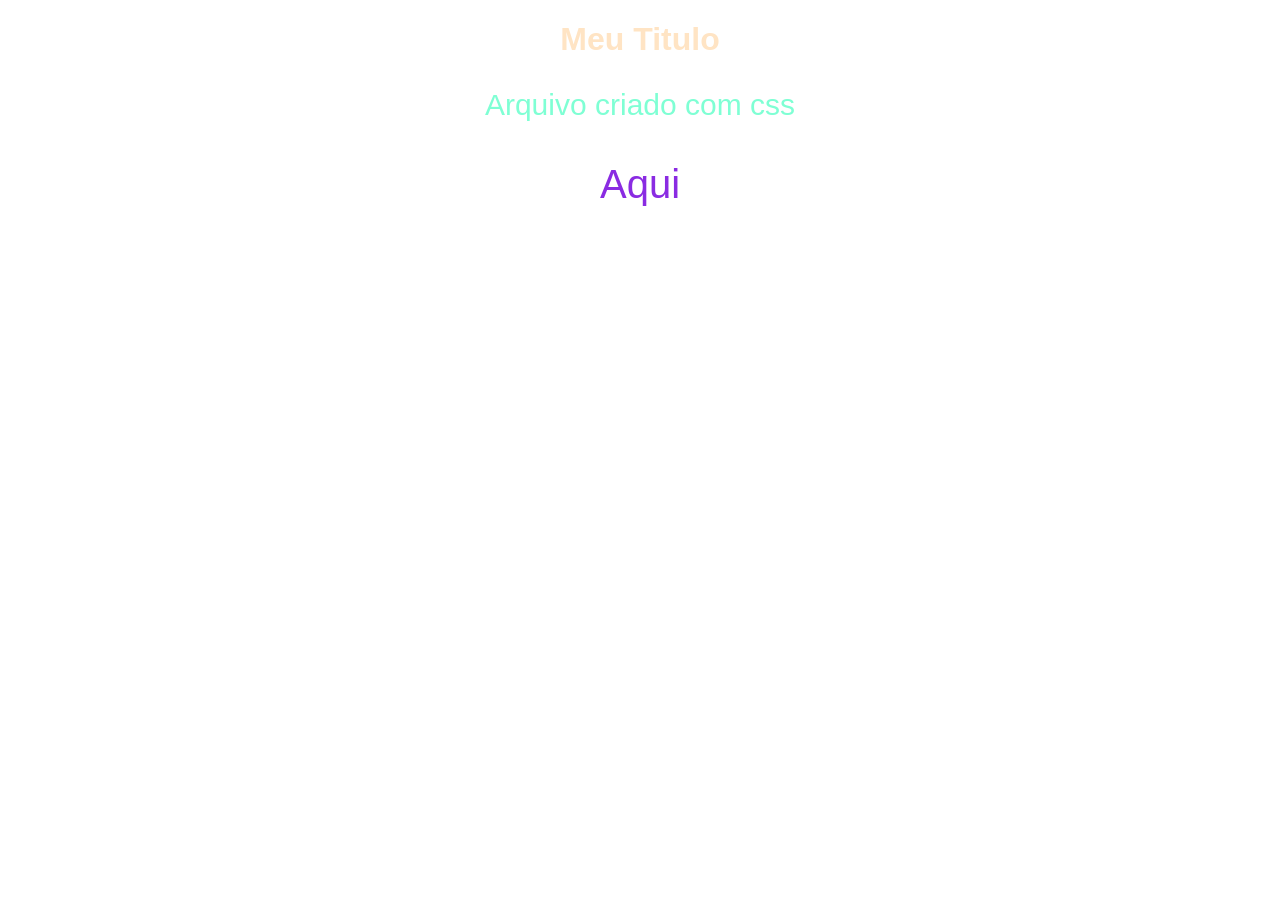
<file: index.html>
<!DOCTYPE html>
<html lang="pt-br">
<head>
    <meta charset="UTF-8">
    <meta name="viewport" content="width=device-width, initial-scale=1.0">
    <title>Introdução ao CSS</title>
    <link rel="stylesheet" href="estilo.css">
</head>
<body>
    <h1 class="titulo">Meu Titulo</h1>
    <p> Arquivo criado com css</p>
    <p id="senac">Aqui</p>
</body>
</html>
</file>
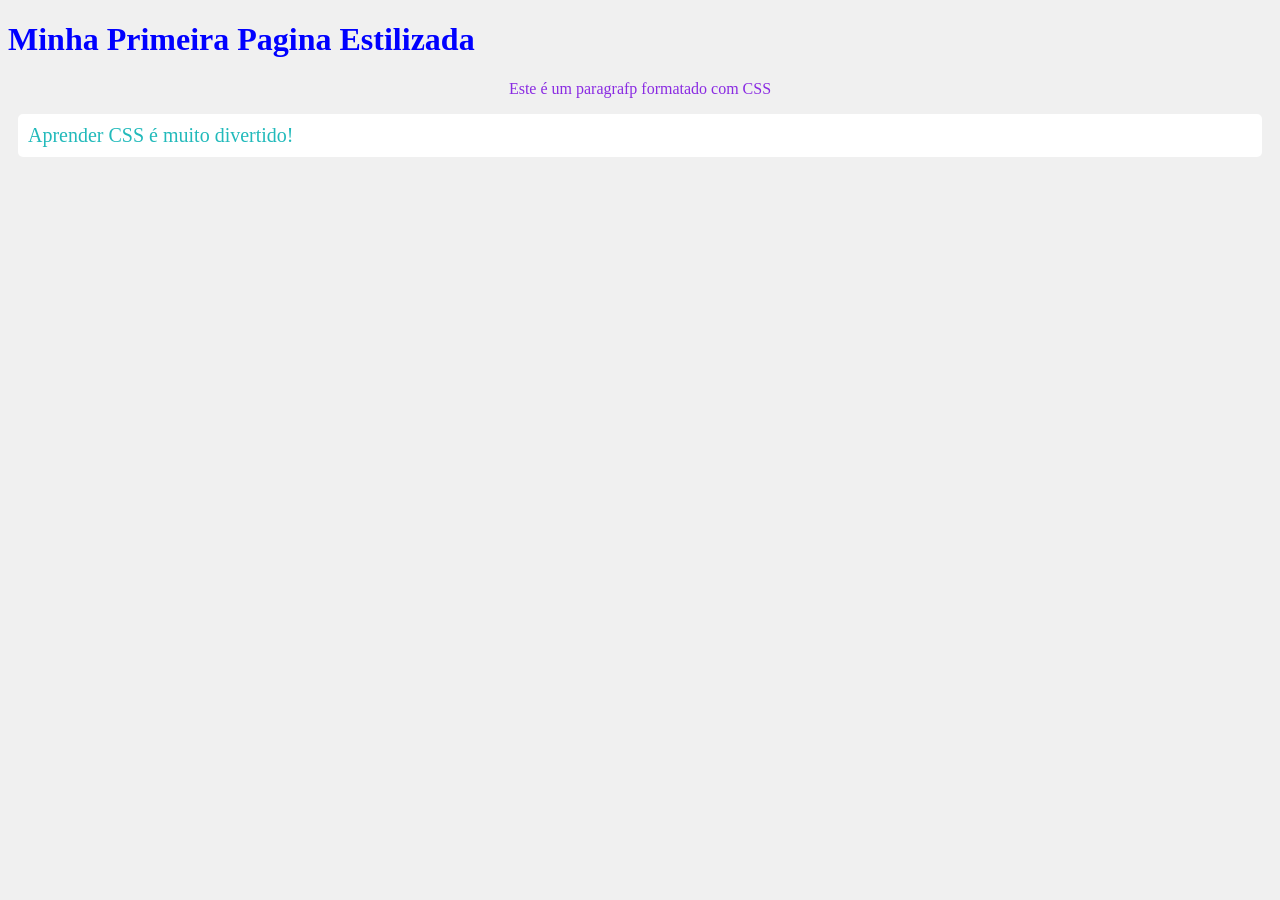
<file: atividade.html>
<!DOCTYPE html>
<html lang="pt-br">
<head>
    <meta charset="UTF-8">
    <meta name="viewport" content="width=device-width, initial-scale=1.0">
    <title>Atividade de CSS</title>
    <link rel="stylesheet" href="ativ.css">
</head>
<body>
    <h1><span style="color: blue; text-align: center;" >Minha Primeira Pagina Estilizada</span></h1>
    <p id="titulo"><span style="color:blueviolet;"> Este é um paragrafp formatado com CSS</span></p>
    <P class="texto"><span  style="color: #22babb;">Aprender CSS é muito divertido!</span></P>
</body>
</html>
</file>
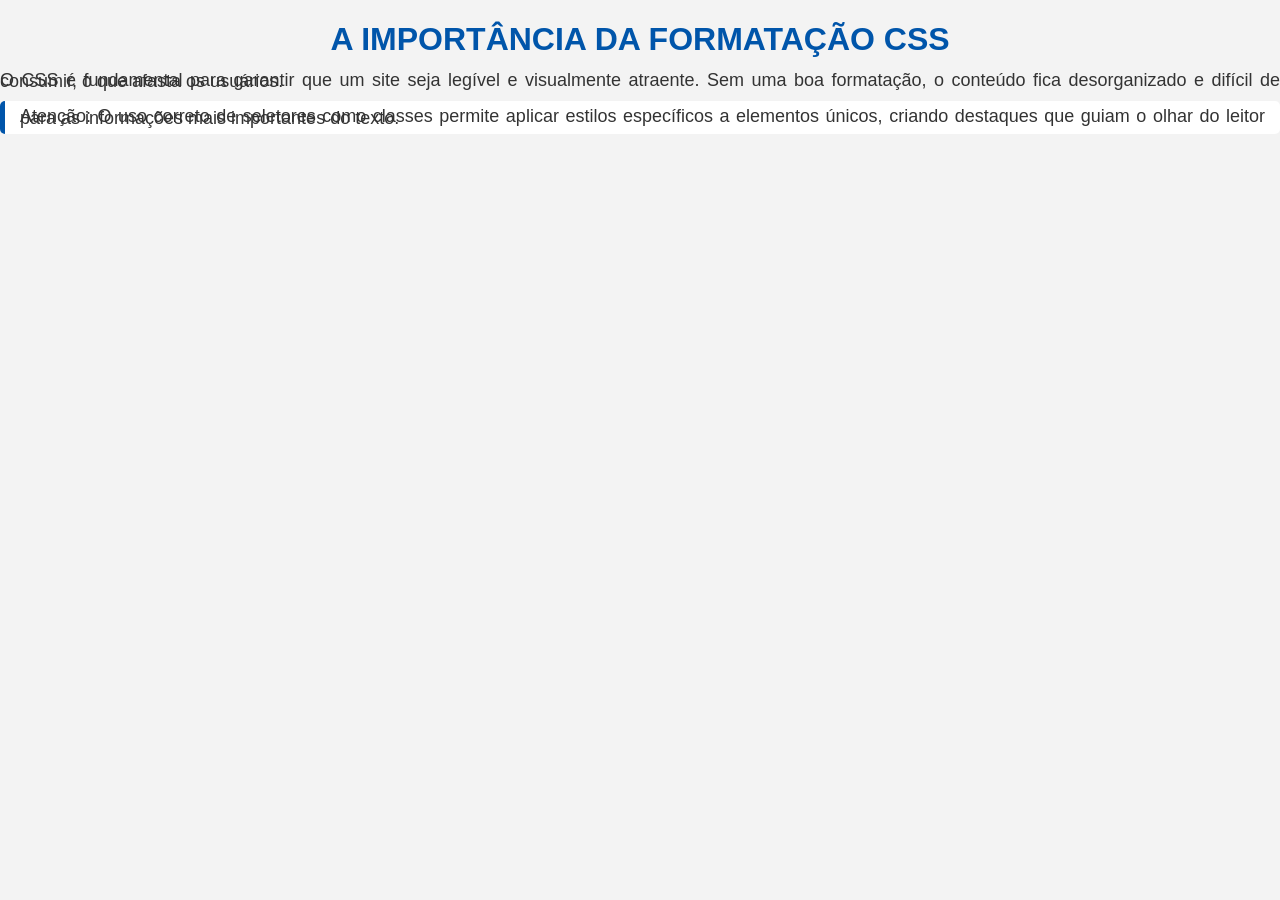
<file: Aula 1/exercicio.html>
<!DOCTYPE html>
<html lang="pt-br">
<head>
    <meta charset="UTF-8">
    <meta name="viewport" content="width=device-width, initial-scale=1.0">
    <title>Atividade Prática: Criação de Artigo Técnico Estilizado</title>
    <link rel="stylesheet" href="exercicio.css">
</head>
<body>
    <h1>A Importância da Formatação CSS </h1>
    <p>O CSS é fundamental para garantir que um site seja legível e visualmente atraente. Sem uma boa formatação, o conteúdo fica desorganizado e difícil de consumir, o que afasta os usuários. </p>
    <p class="destaque">Atenção: O uso correto de seletores como classes permite aplicar estilos específicos a elementos únicos, criando destaques que guiam o olhar do leitor para as informações mais importantes do texto. </p>
</body>
</html>
</file>
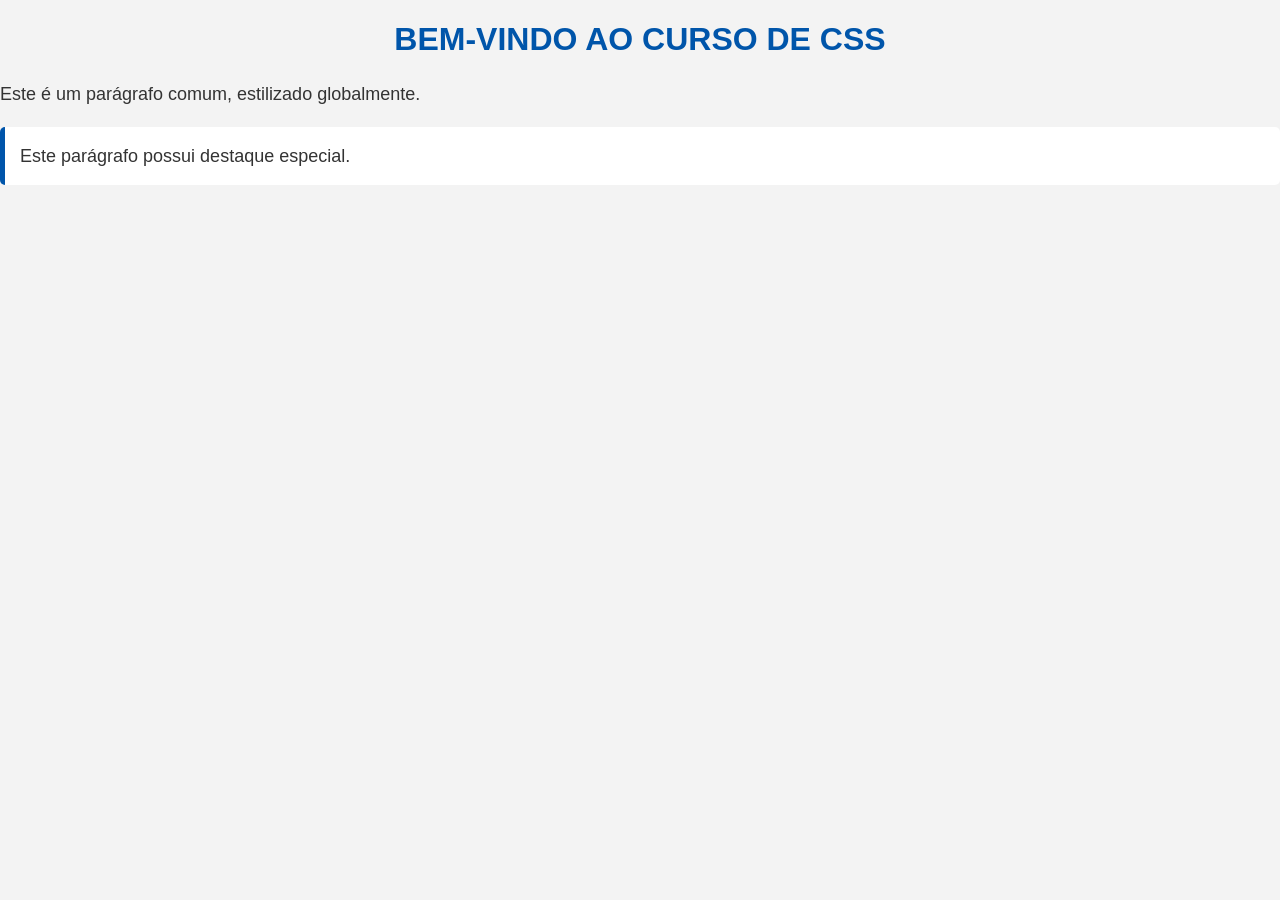
<file: Aula 1/indx.html>
<!DOCTYPE html>
<html lang="pt-br">
<head>
    <meta charset="UTF-8">
    <meta name="viewport" content="width=device-width, initial-scale=1.0">
    <title>Formatação</title>
    <link rel="stylesheet" href="estio 2.css">
</head>
<body>
    <h1>Bem-vindo ao Curso de CSS</h1>
    <P> Este é um parágrafo comum, estilizado globalmente.</P>
    <p class="destaque"> Este parágrafo possui destaque especial.</p>
</body>
</html>
</file>
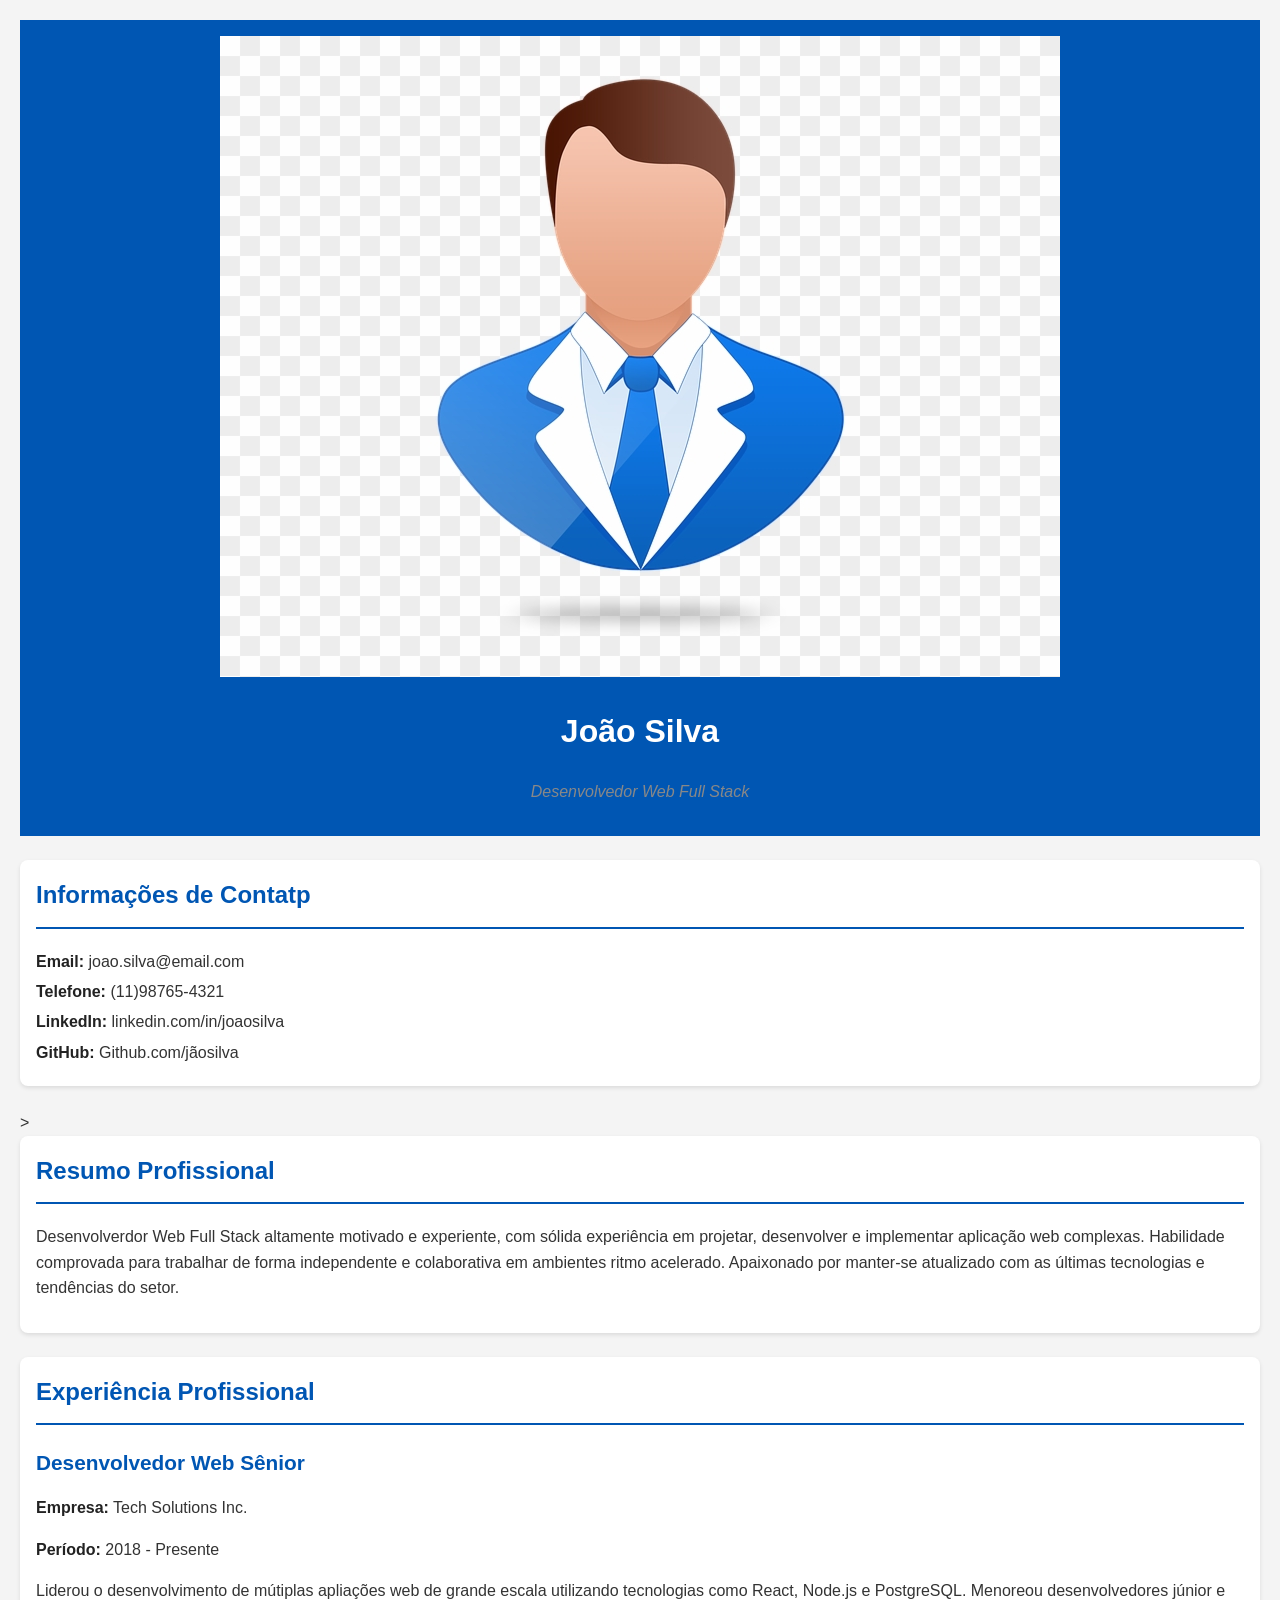
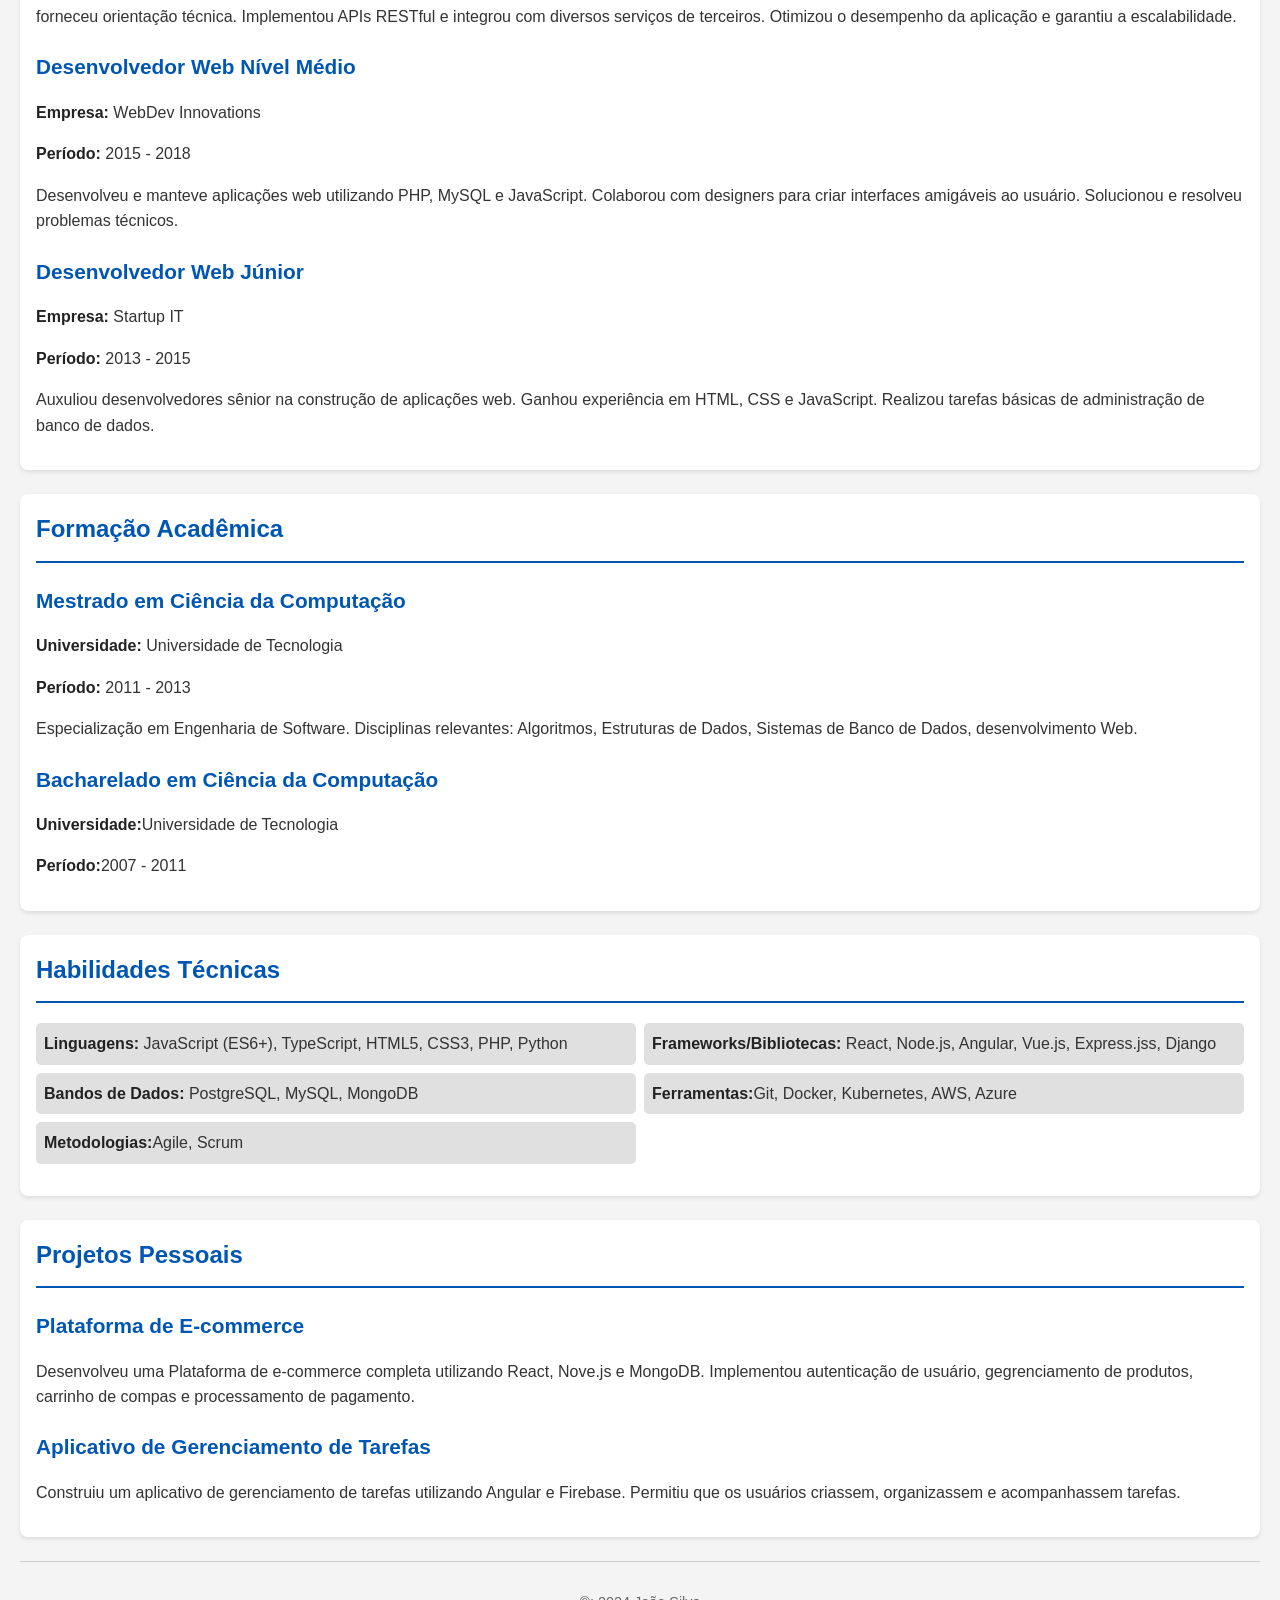
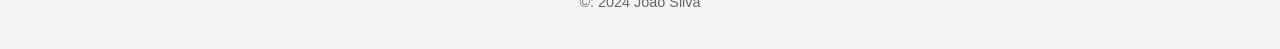
<file: Aula 2/Atividade 2.html>
<!DOCTYPE html>
<html lang="ept-br">
<head>
    <meta charset="UTF-8">
    <meta name="viewport" content="width=device-width, initial-scale=1.0">
    <title>Currículo Vitae - João Silva</title>
    <link rel="stylesheet" href="Atividade.css">
</head>
<body>
    <header>
        <img src="./personagem.png" alt="Foto de João Silva">
      <article>
            <h3></h3>
            <p></p>
        </article>
        <h1>João Silva</h1>
        <p><em>Desenvolvedor Web Full Stack</em></p>
    </header>
    <section id="contact">
        <h2>Informações de Contatp</h2>
        <p><strong>Email:</strong> joao.silva@email.com</p>
        <p><strong>Telefone:</strong> (11)98765-4321</p>
        <p><strong>LinkedIn:</strong> linkedin.com/in/joaosilva</p>
        <p><strong>GitHub:</strong> Github.com/jãosilva</p>
    </section>>
    <section id="summary">
        <h2>Resumo Profissional</h2>
        <p>Desenvolverdor Web Full Stack altamente motivado e experiente, com sólida experiência em projetar, desenvolver e implementar aplicação web complexas. Habilidade comprovada para trabalhar de forma independente e colaborativa em ambientes ritmo acelerado. Apaixonado por manter-se atualizado com as últimas tecnologias e tendências do setor.</p>
    </section>
    <section id="experience">
        <h2>Experiência Profissional</h2>
        <article>
            <H3>Desenvolvedor Web Sênior</H3>
            <p><strong>Empresa:</strong> Tech Solutions Inc.</p>
            <p><strong>Período:</strong> 2018 - Presente</p>
            <p>Liderou o desenvolvimento de mútiplas apliações web de grande escala utilizando tecnologias como React, Node.js e PostgreSQL.
                Menoreou desenvolvedores júnior e forneceu orientação técnica.
                Implementou APIs RESTful e integrou com diversos serviços de terceiros.
                Otimizou o desempenho da aplicação e garantiu a escalabilidade.
            </p>
        </article>
        <article>
            <H3>Desenvolvedor Web Nível Médio</H3>
            <p><strong>Empresa:</strong> WebDev Innovations</p>
            <p><strong>Período:</strong> 2015 - 2018</p>
            <p>Desenvolveu e manteve aplicações web utilizando PHP, MySQL e JavaScript.
                Colaborou com designers para criar interfaces amigáveis ao usuário.
                Solucionou e resolveu problemas técnicos.
            </p>
        </article>
        <article>
            <H3>Desenvolvedor Web Júnior</H3>
            <p><strong>Empresa:</strong> Startup IT</p>
            <p><strong>Período:</strong> 2013 - 2015</p>
            <p>Auxuliou desenvolvedores sênior na construção de aplicações web.
                Ganhou experiência em HTML, CSS e JavaScript.
                Realizou tarefas básicas de administração de banco de dados.
            </p>
        </article>
    </section>
    <section id="Education">
        <h2>Formação Acadêmica</h2>
        <article>
            <H3>Mestrado em Ciência da Computação</H3>
            <P><strong>Universidade:</strong> Universidade de Tecnologia</P>
            <p><strong>Período:</strong> 2011 - 2013</p>
            <p>
                Especialização em Engenharia de Software.
                Disciplinas relevantes: Algoritmos, Estruturas de Dados, Sistemas de Banco de Dados, desenvolvimento Web.
            </p>
        </article>
        <article>
            <h3>Bacharelado em Ciência da Computação</h3>
            <p><strong>Universidade:</strong>Universidade de Tecnologia</p>
            <p><strong>Período:</strong>2007 - 2011</p>
        </article>
    </section>
    <section id="skills">
        <h2>Habilidades Técnicas</h2>
        <ul>
            <li><strong>Linguagens:</strong> JavaScript (ES6+), TypeScript, HTML5, CSS3, PHP, Python</li>
            <li><strong>Frameworks/Bibliotecas:</strong> React, Node.js, Angular, Vue.js, Express.jss, Django</li>
            <li><strong>Bandos de Dados:</strong> PostgreSQL, MySQL, MongoDB</li>
            <li><strong>Ferramentas:</strong>Git, Docker, Kubernetes, AWS, Azure</li>
            <li><strong>Metodologias:</strong>Agile, Scrum</li>
        </ul>
    </section>
    <section id="projects">
        <h2>Projetos Pessoais</h2>
        <article>
            <h3>Plataforma de E-commerce</h3>
            <p>Desenvolveu uma Plataforma de e-commerce completa utilizando React, Nove.js e MongoDB.
                Implementou autenticação de usuário, gegrenciamento de produtos, carrinho de compas e processamento de pagamento.
            </p>
        </article>
        <article>
            <h3>Aplicativo de Gerenciamento de Tarefas</h3>
            <p>Construiu um aplicativo de gerenciamento de tarefas utilizando Angular e Firebase.
                Permitiu que os usuários criassem, organizassem e acompanhassem tarefas.
            </p>
        </article>
    </section>
    <footer>
        <p>&copy: 2024 João Silva</p>
    </footer>
</body>
</html>
</file>
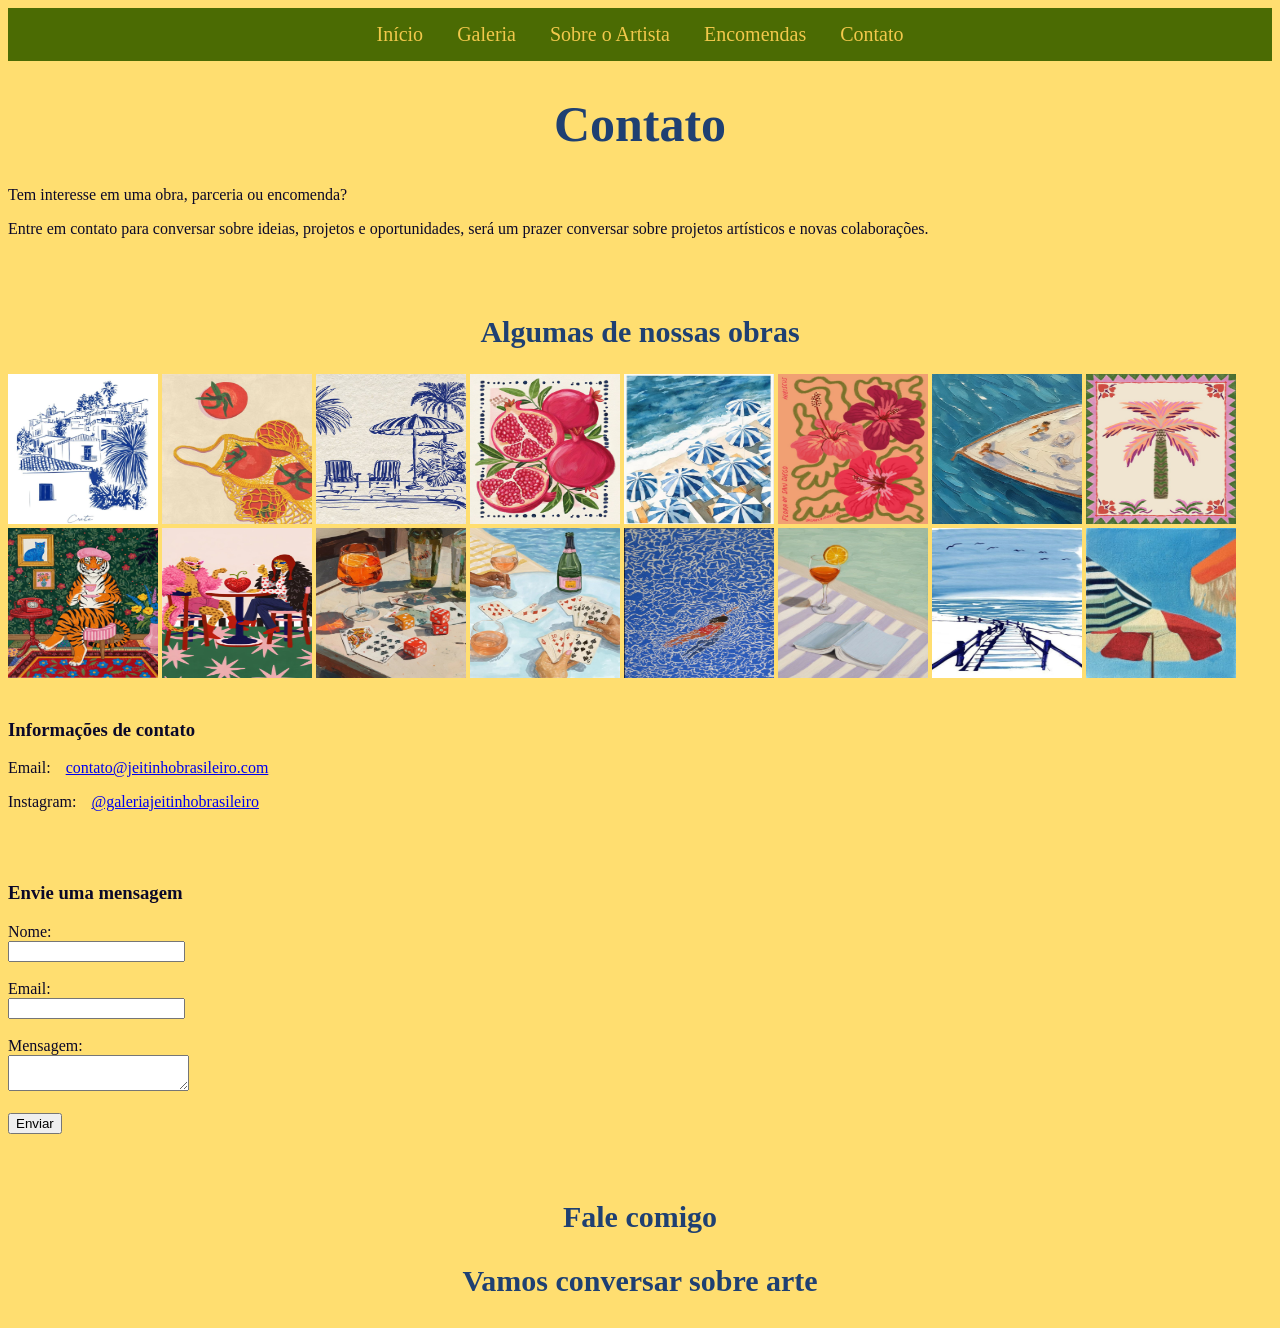
<file: Menu/contato.html>
<!DOCTYPE html>
<html lang="pt-br">
<head>
    <meta charset="UTF-8">
    <meta name="viewport" content="width=device-width, initial-scale=1.0">
    <title>Galeria de Artes Jeitinho Brasileiro</title>
    <link rel="stylesheet" href="galeriaa.css">
</head>
<body>
    <nav>
        <ul class="menu">
            <li><a href="site principal.html">Início</a></li>
            <li><a href="galeria.html">Galeria</a></li>
            <li><a href="sobre o artista.html">Sobre o Artista</a></li>
            <li><a href="encomendas.html">Encomendas</a></li>
            <li><a href="contato.html">Contato</a></li>
        </ul>
    </nav>
    <h1 style="font-size: 50px;">Contato</h1>
        <p>Tem interesse em uma obra, parceria ou encomenda?</p>
        <p>Entre em contato para conversar sobre ideias, projetos e oportunidades, será um prazer conversar sobre projetos artísticos e novas colaborações.</p>
<br><br>
    <h2 style="color: #1f4072; text-align: center; font-size: 30px;">Algumas de nossas obras</h2>
        <img src="./fotos/art 3 (4).jpg" alt="" width="150" height="150">
        <img src="./fotos/art 2 (5).jpg" alt="" width="150" height="150">
        <img src="./fotos/art 3 (5).jpg" alt="" width="150" height="150">
        <img src="./fotos/art 2 (6).jpg" alt="" width="150" height="150">
        <img src="./fotos/art 3 (6).jpg" alt="" width="150" height="150">
        <img src="./fotos/art 2 (7).jpg" alt="" width="150" height="150">
        <img src="./fotos/art 3 (7).jpg" alt="" width="150" height="150">
        <img src="./fotos/art 2 (8).jpg" alt="" width="150" height="150">
        <img src="./fotos/art 2 (9).jpg" alt="" width="150" height="150"> 
        <img src="./fotos/art 2 (1).jpg" alt="" width="150" height="150">
        <img src="./fotos/art 3 (1).jpg" alt="" width="150" height="150">
        <img src="./fotos/art 2 (2).jpg" alt="" width="150" height="150">
        <img src="./fotos/art 3 (2).jpg" alt="" width="150" height="150">
        <img src="./fotos/art 2 (3).jpg" alt="" width="150" height="150">
        <img src="./fotos/art 3 (3).jpg" alt="" width="150" height="150">   
        <img src="./fotos/art 2 (4).jpg" alt="" width="150" height="150">
       
<br><br>
    <h3 style="color: #0b0829;">Informações de contato</h3>
        <p>Email:<a href="mailto:contato@jeitinhobrasileiro.com">contato@jeitinhobrasileiro.com</a></p>
        <p>Instagram:<a href="https://instagram.com">@galeriajeitinhobrasileiro </a></p>
<br><br>
    <h3 style="color: #0b0829;">Envie uma mensagem</h3>
        <form>
            <label style="color: #0b0829;">Nome:</label><br>
            <input type="text"><br><br>
            <label style="color: #0b0829;">Email:</label><br>
            <input type="email"><br><br>
            <label style="color: #0b0829;">Mensagem:</label><br>
                <textarea></textarea><br><br>
                <button type="submit">Enviar</button>
        </form>
<br><br>
        <h3 style="color: #1f4072; text-align: center; font-size: 30px;">Fale comigo</h3>
        <h3 style="color: #1f4072; text-align: center; font-size: 30px;">Vamos conversar sobre arte</h3>





















</body>
</html>
</file>
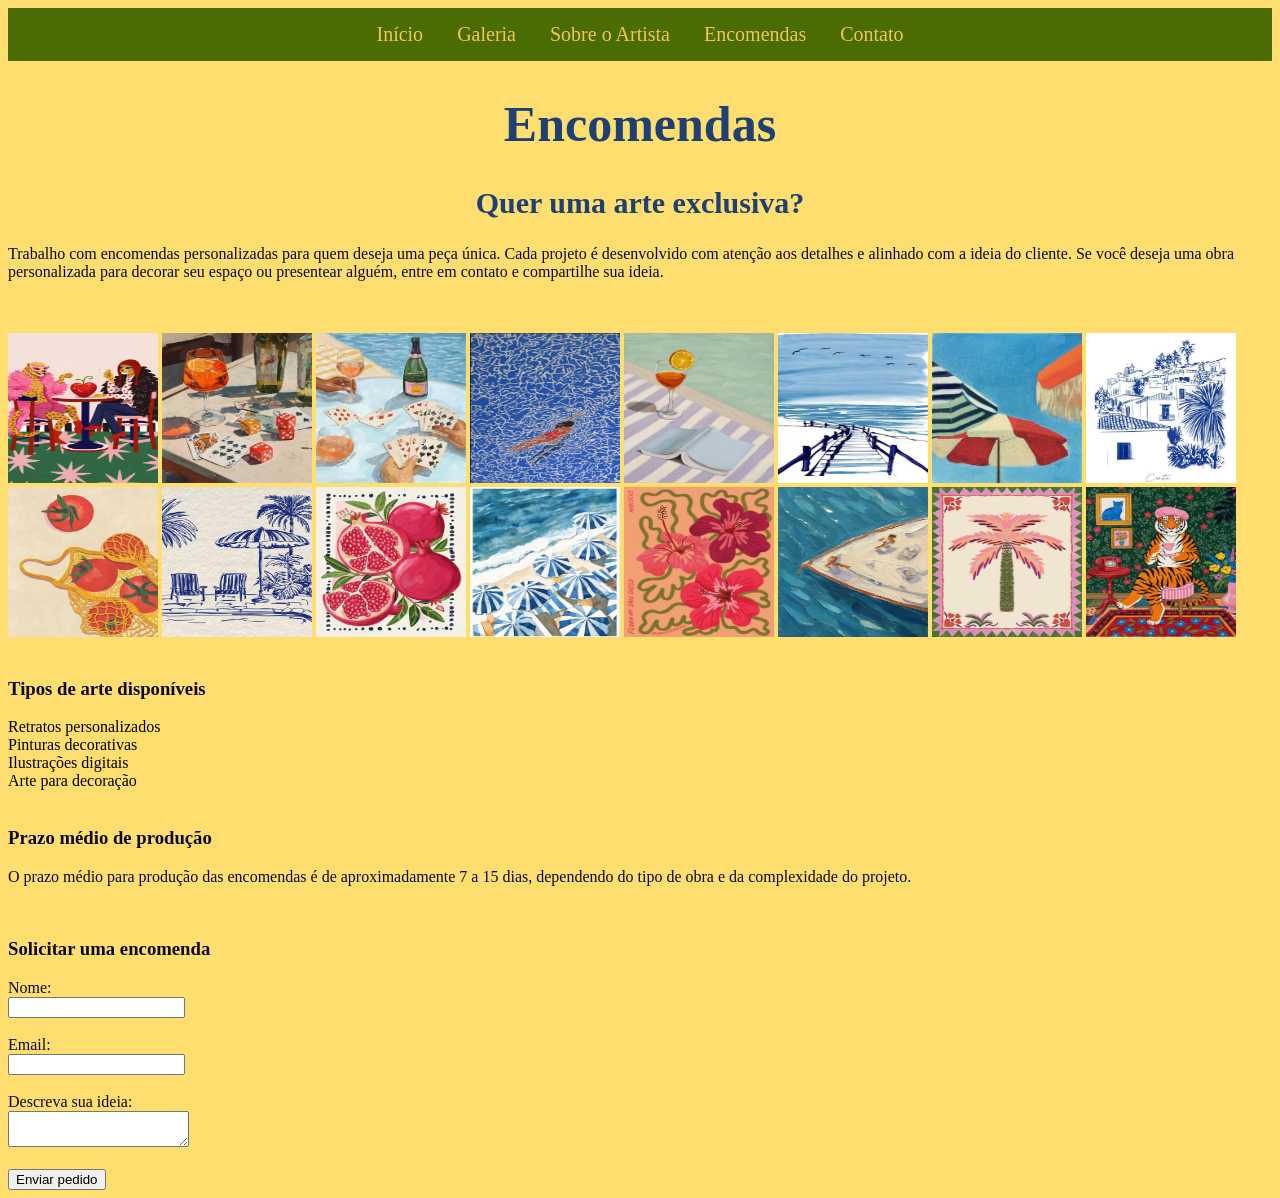
<file: Menu/encomendas.html>
<!DOCTYPE html>
<html lang="pt-br">
<head>
    <meta charset="UTF-8">
    <meta name="viewport" content="width=device-width, initial-scale=1.0">
    <title>Galeria de Artes Jeitinho Brasileiro</title>
    <link rel="stylesheet" href="galeriaa.css">
</head>
<body>
    <nav>
        <ul class="menu">
            <li><a href="site principal.html">Início</a></li>
            <li><a href="galeria.html">Galeria</a></li>
            <li><a href="sobre o artista.html">Sobre o Artista</a></li>
            <li><a href="encomendas.html">Encomendas</a></li>
            <li><a href="contato.html">Contato</a></li>
        </ul>
    </nav>
<h1 style="font-size: 50px; color: #1f4072;" >Encomendas</h1>
    <h2 style="font-size: 30px; color: #1f4072; text-align: center;" >Quer uma arte exclusiva?</h2>
        <p>Trabalho com encomendas personalizadas para quem deseja uma peça única. Cada projeto é desenvolvido com atenção aos detalhes e alinhado com a ideia do cliente. Se você deseja uma obra personalizada para decorar seu espaço ou presentear alguém, 
entre em contato e compartilhe sua ideia.</p>
<br><br>

    <img src="./fotos/art 2 (1).jpg" alt="" width="150" height="150">
    <img src="./fotos/art 3 (1).jpg" alt="" width="150" height="150">
    <img src="./fotos/art 2 (2).jpg" alt="" width="150" height="150">
    <img src="./fotos/art 3 (2).jpg" alt="" width="150" height="150">
    <img src="./fotos/art 2 (3).jpg" alt="" width="150" height="150">
    <img src="./fotos/art 3 (3).jpg" alt="" width="150" height="150">
    <img src="./fotos/art 2 (4).jpg" alt="" width="150" height="150">
    <img src="./fotos/art 3 (4).jpg" alt="" width="150" height="150">
    <img src="./fotos/art 2 (5).jpg" alt="" width="150" height="150">
    <img src="./fotos/art 3 (5).jpg" alt="" width="150" height="150">
    <img src="./fotos/art 2 (6).jpg" alt="" width="150" height="150">
    <img src="./fotos/art 3 (6).jpg" alt="" width="150" height="150">
    <img src="./fotos/art 2 (7).jpg" alt="" width="150" height="150">
    <img src="./fotos/art 3 (7).jpg" alt="" width="150" height="150">
    <img src="./fotos/art 2 (8).jpg" alt="" width="150" height="150">
    <img src="./fotos/art 2 (9).jpg" alt="" width="150" height="150">
<br><br>

    <h3 style="color: #0b0829;">Tipos de arte disponíveis</h3>
    <ul>
        <li>Retratos personalizados</li>
        <li>Pinturas decorativas</li>
        <li>Ilustrações digitais</li>
        <li>Arte para decoração</li>
    </ul>
<br>
    <h3 style="color: #0b0829;">Prazo médio de produção</h3>
        <p>O prazo médio para produção das encomendas é de aproximadamente 7 a 15 dias, dependendo do tipo de obra e da complexidade do projeto.</p>
<br>
    <h3 style="color: #0b0829;">Solicitar uma encomenda</h3>
        <form>
            <label style="color: #0b0829;">Nome:</label><br>
            <input type="text"><br><br>
            <label style="color: #0b0829;">Email:</label><br>
            <input type="email"><br><br>
            <label style="color: #0b0829;">Descreva sua ideia:</label><br>
                <textarea></textarea><br><br>
                <button type="submit">Enviar pedido</button>
        </form>

</body>
</html>
</file>
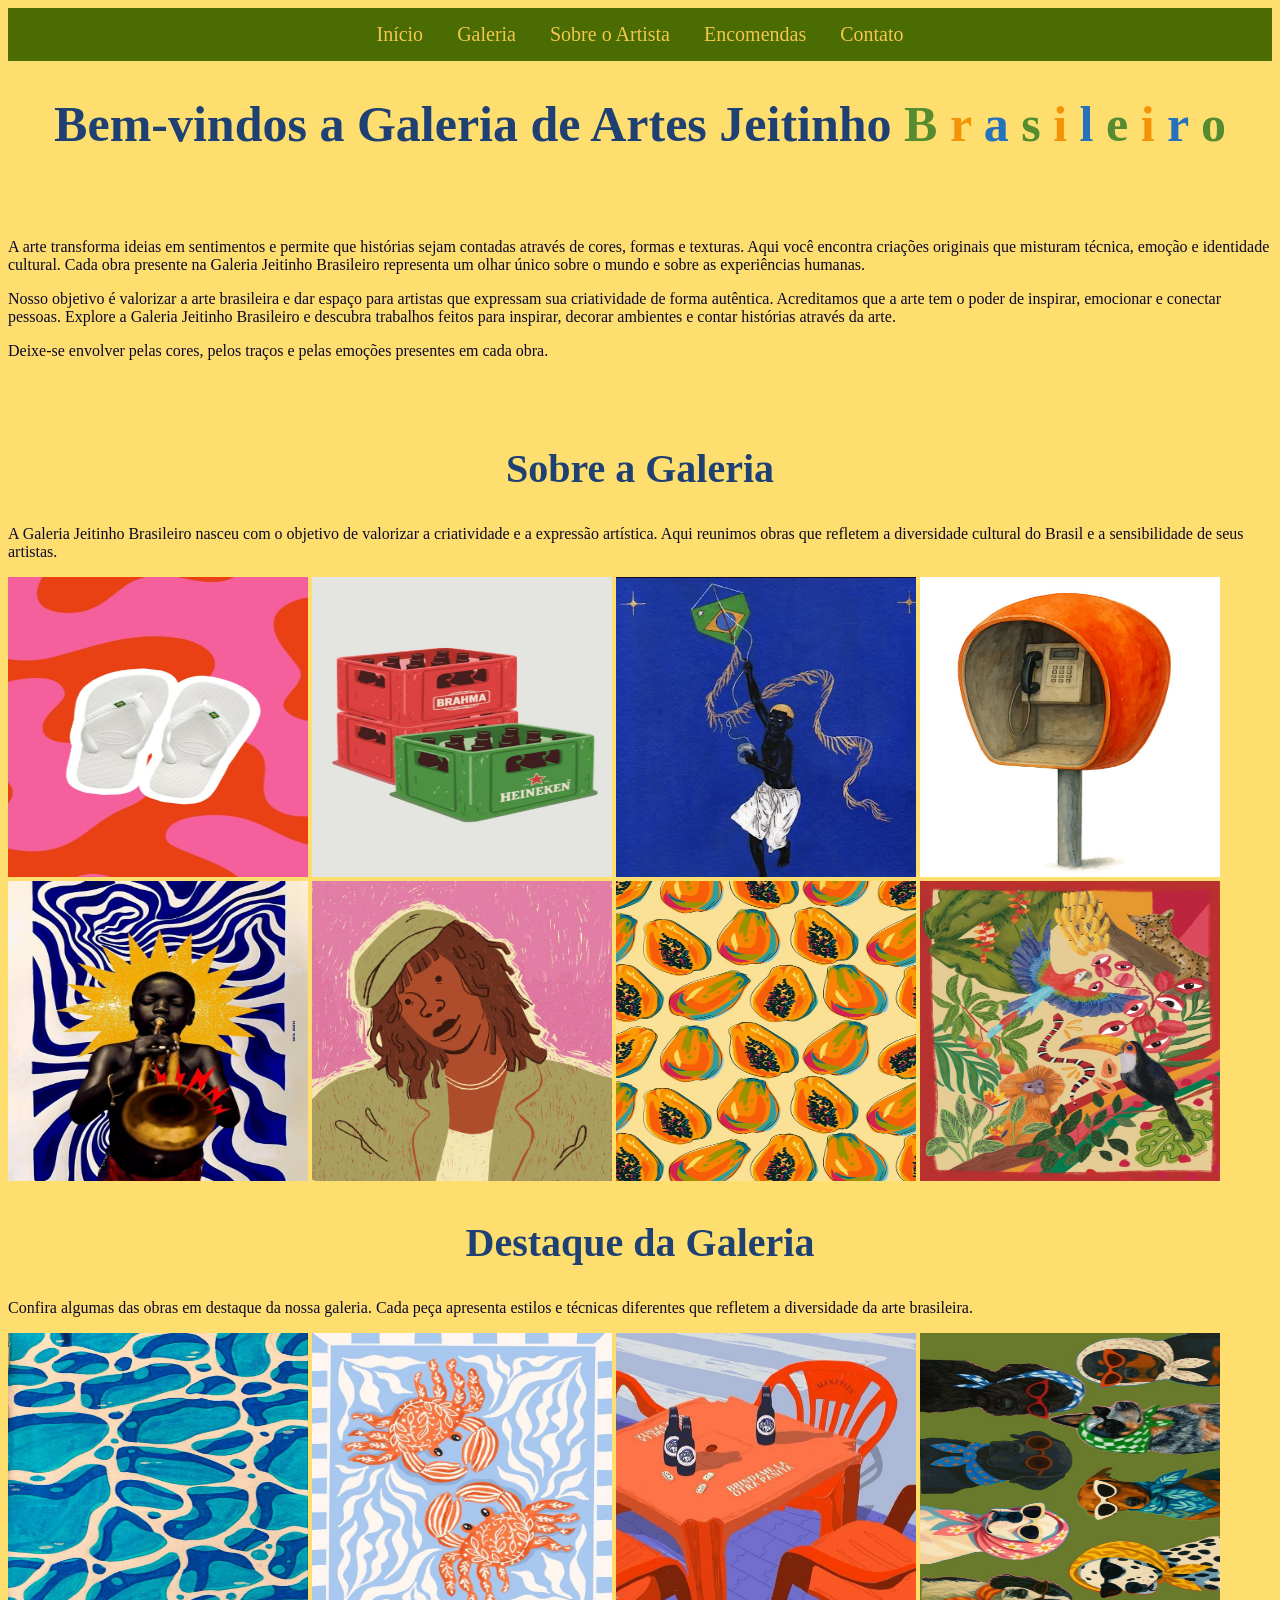
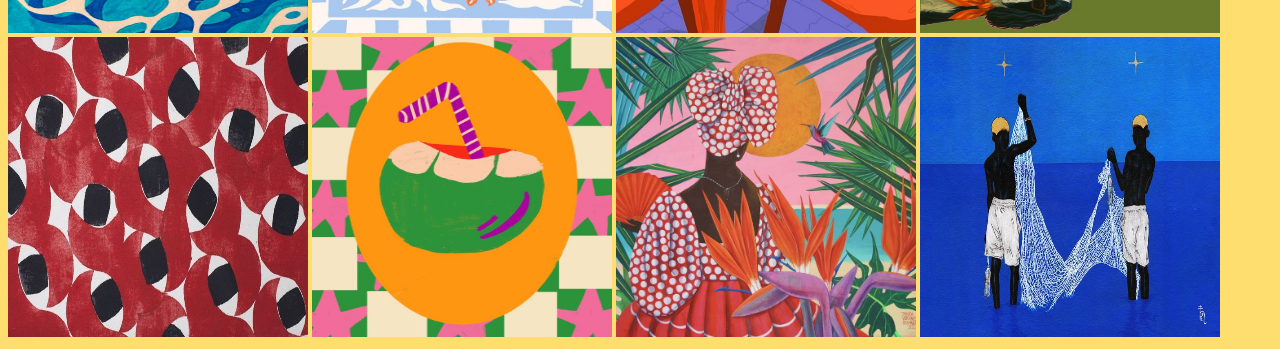
<file: Menu/site principal.html>
<!DOCTYPE html>
<html lang="pt-br">
<head>
    <meta charset="UTF-8">
    <meta name="viewport" content="width=device-width, initial-scale=1.0">
    <title>Galeria de Artes Jeitinho Brasileiro</title>
    <link rel="stylesheet" href="galeriaa.css">
</head>
<body>
    <nav>
        <ul class="menu">
            <li><a href="site principal.html">Início</a></li>
            <li><a href="galeria.html">Galeria</a></li>
            <li><a href="sobre o artista.html">Sobre o Artista</a></li>
            <li><a href="encomendas.html">Encomendas</a></li>
            <li><a href="contato.html">Contato</a></li>
        </ul>
    </nav>

    <h1 style="font-size: 50px; color: #1f4072;" >Bem-vindos a Galeria de Artes Jeitinho <span class="c1">B</span>
<span class="c2">r</span>
<span class="c3">a</span>
<span class="c1">s</span>
<span class="c2">i</span>
<span class="c3">l</span>
<span class="c1">e</span>
<span class="c2">i</span>
<span class="c3">r</span>
<span class="c1">o</span>
</h1>
<br><br>

    <p>A arte transforma ideias em sentimentos e permite que histórias sejam contadas através de cores, formas e texturas. Aqui você encontra criações originais que misturam técnica, emoção e identidade cultural. Cada obra presente na Galeria Jeitinho Brasileiro representa um olhar único sobre o mundo e sobre as experiências humanas.</p>
    <p>Nosso objetivo é valorizar a arte brasileira e dar espaço para artistas que expressam sua criatividade de forma autêntica. Acreditamos que a arte tem o poder de inspirar, emocionar e conectar pessoas. Explore a Galeria Jeitinho Brasileiro e descubra trabalhos feitos para inspirar, decorar ambientes e contar histórias através da arte.</p>
    <p>Deixe-se envolver pelas cores, pelos traços e pelas emoções presentes em cada obra.</p>
<br><br>

 <h2 class="h2">Sobre a Galeria</h2>
        <p>A Galeria Jeitinho Brasileiro nasceu com o objetivo de valorizar a criatividade e a expressão artística. Aqui reunimos obras que refletem a diversidade cultural do Brasil e a sensibilidade de seus artistas.</p>
        <img src="./fotos/1/art (13).jpg"alt="" width="300" height="300">
        <img src="./fotos/1/art (14).jpg"alt="" width="300" height="300">
        <img src="./fotos/1/art (15).jpg"alt="" width="300" height="300">
        <img src="./fotos/1/art (16).jpg"alt="" width="300" height="300">
        <img src="./fotos/1/art (17).jpg"alt="" width="300" height="300">
        <img src="./fotos/1/art (18).jpg"alt="" width="300" height="300">
        <img src="./fotos/1/art (19).jpg"alt="" width="300" height="300">
        <img src="./fotos/1/art (2).jpg"alt="" width="300" height="300">

    <h2 class="h2">Destaque da Galeria</h2>
        <p>Confira algumas das obras em destaque da nossa galeria. Cada peça apresenta estilos e técnicas diferentes que refletem a diversidade da arte brasileira.</p>
        <img src="./fotos/1/art (1).jpg" alt="" width="300" height="300">
        <img src="./fotos/1/art (10).jpg" alt="" width="300" height="300">
        <img src="./fotos/1/art (11).jpg" alt="" width="300" height="300">
        <img src="./fotos/1/art (12).jpg" alt="" width="300" height="300">
        <img src="./fotos/1/art (20).jpg"alt="" width="300" height="300">
        <img src="./fotos/1/art (22).jpg"alt="" width="300" height="300">
        <img src="./fotos/1/art (21).jpg"alt="" width="300" height="300">
        <img src="./fotos/1/art (23).jpg"alt="" width="300" height="300">

</body>
</html>
</file>
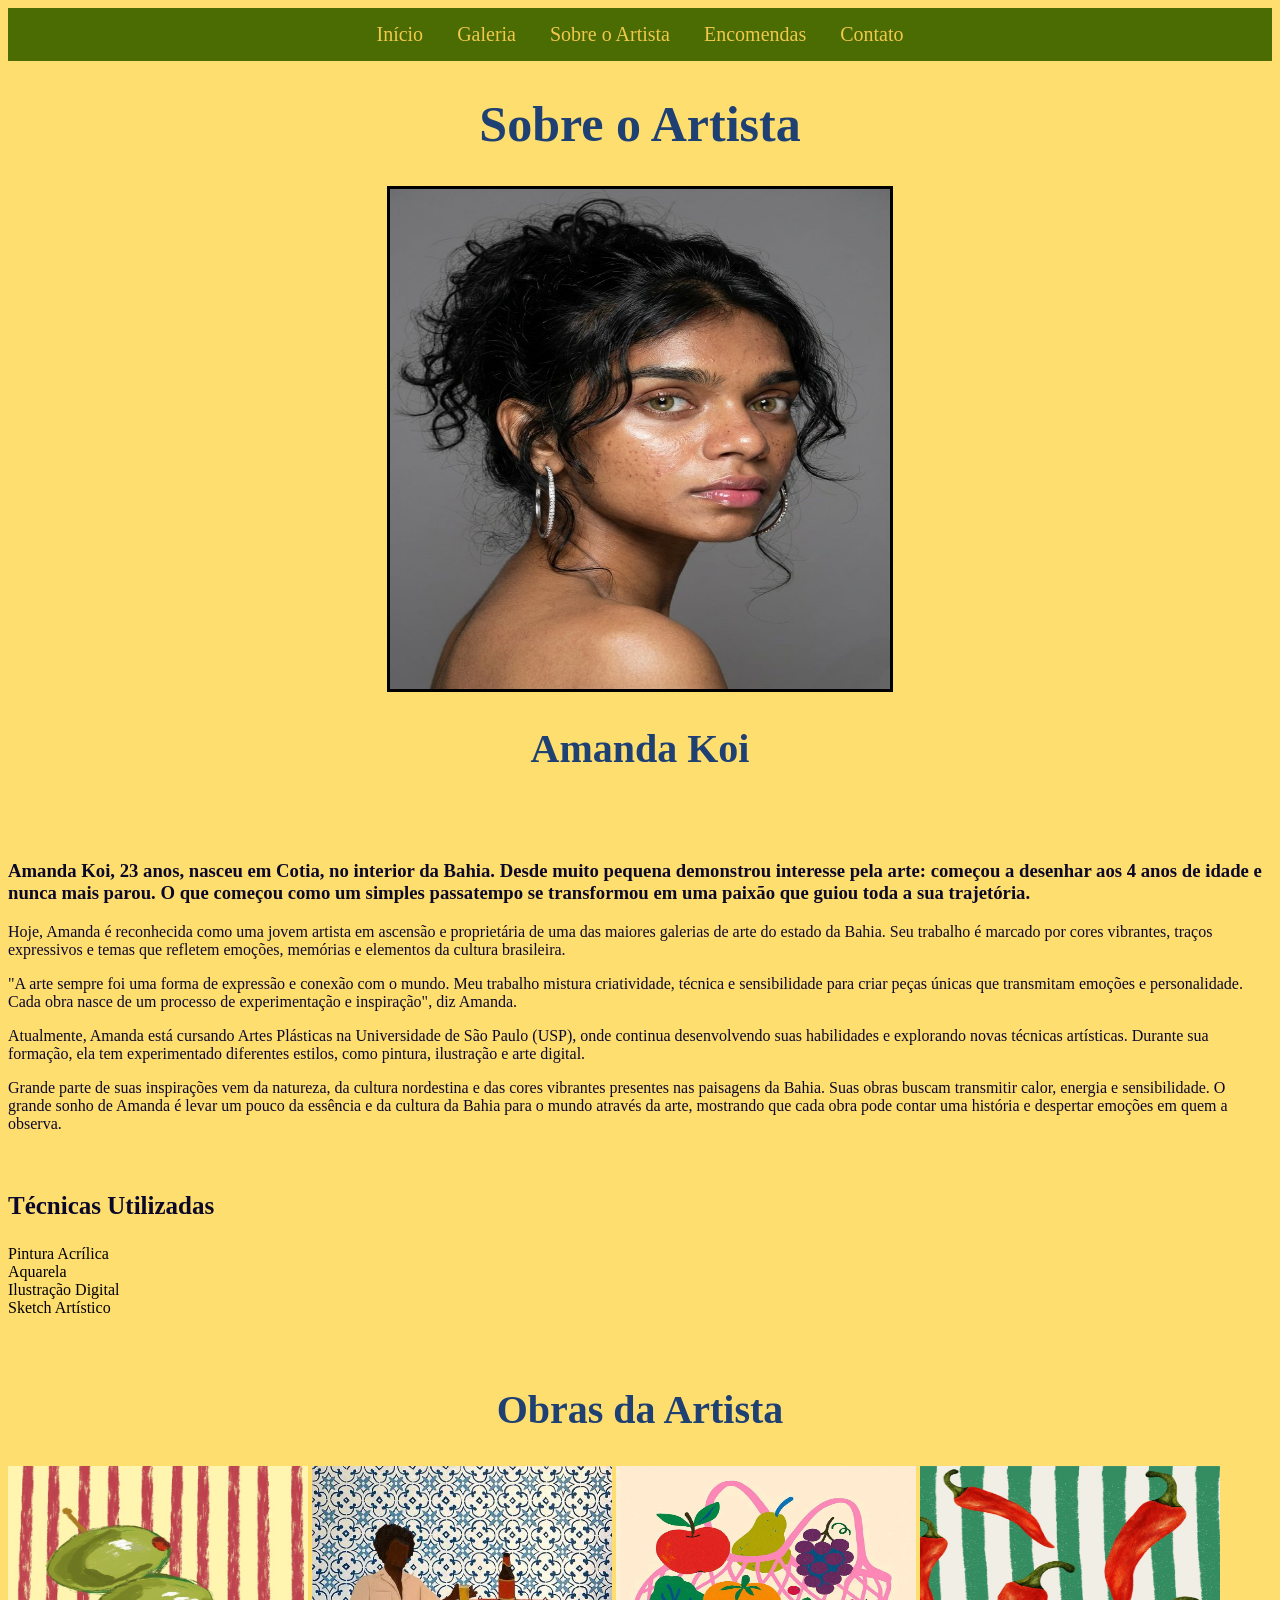
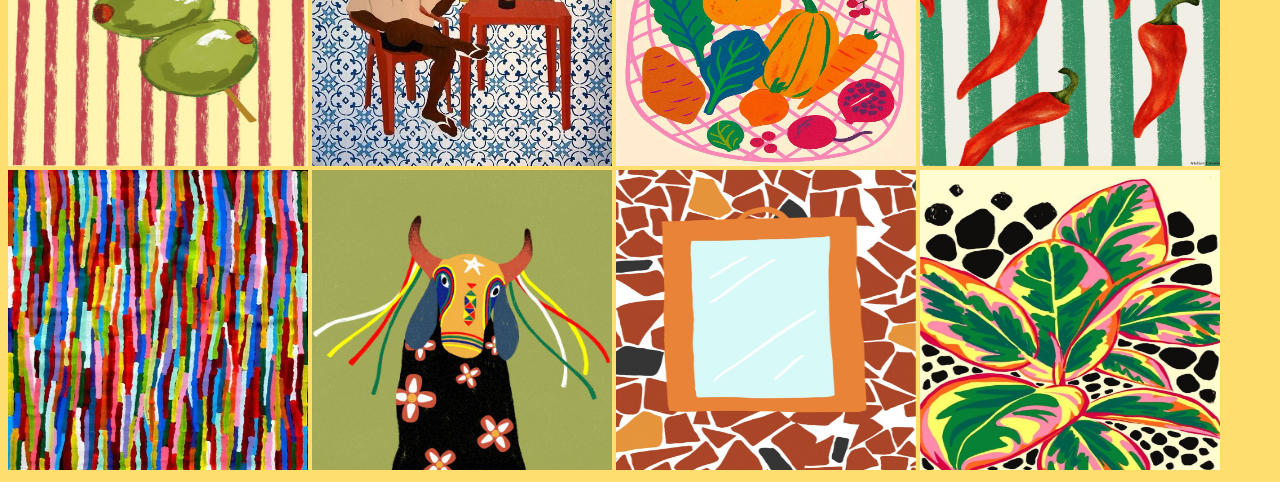
<file: Menu/sobre o artista.html>
<!DOCTYPE html>
<html lang="pt-br">
<head>
    <meta charset="UTF-8">
    <meta name="viewport" content="width=device-width, initial-scale=1.0">
    <title>Galeria de Artes Jeitinho Brasileiro</title>
    <link rel="stylesheet" href="galeriaa.css">
</head>
<body>
    <nav>
        <ul class="menu">
            <li><a href="site principal.html">Início</a></li>
            <li><a href="galeria.html">Galeria</a></li>
            <li><a href="sobre o artista.html">Sobre o Artista</a></li>
            <li><a href="encomendas.html">Encomendas</a></li>
            <li><a href="contato.html">Contato</a></li>
        </ul>
    </nav>
    <h1 style="font-size: 50px;">Sobre o Artista</h1>
    <img src="./fotos/artista.jpg" alt="Foto da artista" width="500" height="500" class="img">
    <h2 class="h2">Amanda Koi</h2>
    <br><br>

    <h3 style="color: #0b0829;">Amanda Koi, 23 anos, nasceu em Cotia, no interior da Bahia. Desde muito pequena demonstrou interesse pela arte: começou a desenhar aos 4 anos de idade e nunca mais parou. O que começou como um simples passatempo se transformou em uma paixão que guiou toda a sua trajetória.</h3>
        <p>Hoje, Amanda é reconhecida como uma jovem artista em ascensão e proprietária de uma das maiores galerias de arte do estado da Bahia. Seu trabalho é marcado por cores vibrantes, traços expressivos e temas que refletem emoções, memórias e elementos da cultura brasileira.</p>
        <p>"A arte sempre foi uma forma de expressão e conexão com o mundo. Meu trabalho mistura criatividade, técnica e sensibilidade para criar peças únicas que transmitam emoções e personalidade. Cada obra nasce de um processo de experimentação e inspiração", diz Amanda.</p>
        <p>Atualmente, Amanda está cursando Artes Plásticas na Universidade de São Paulo (USP), onde continua desenvolvendo suas habilidades e explorando novas técnicas artísticas. Durante sua formação, ela tem experimentado diferentes estilos, como pintura, ilustração e arte digital.</p>
        <p>Grande parte de suas inspirações vem da natureza, da cultura nordestina e das cores vibrantes presentes nas paisagens da Bahia. Suas obras buscam transmitir calor, energia e sensibilidade. O grande sonho de Amanda é levar um pouco da essência e da cultura da Bahia para o mundo através da arte, mostrando que cada obra pode contar uma história e despertar emoções em quem a observa.</p>
    <br>
    <h3 style="color: #0b0829; font-size: 25px;">Técnicas Utilizadas</h3>
        <ul>
            <li> Pintura Acrílica </li>
            <li> Aquarela </li>
            <li> Ilustração Digital </li>
            <li> Sketch Artístico </li>
        </ul>
    <br><br>

    <h2 class="h2">Obras da Artista</h2>
        <img src="./fotos/arte (4).jpg" alt="" width="300" height="300">
        <img src="./fotos/arte (3).webp" alt="" width="300" height="300">
        <img src="./fotos/arte (4).webp" alt="" width="300" height="300">
        <img src="./fotos/arte (5).jpg" alt="" width="300" height="300">
        <img src="./fotos/arte 6.webp" alt="" width="300" height="300">
        <img src="./fotos/arte 7.jpg" alt="" width="300" height="300">
        <img src="./fotos/baixados (2).jpg" alt="" width="300" height="300">
        <img src="./fotos/baixados (3).jpg" alt="" width="300" height="300">
    

</body>
</html>
</file>
<file: estilo.css>
p{
    color: aquamarine;
    font-family: 'Franklin Gothic Medium', 'Arial Narrow', Arial, sans-serif;
    font-size: 30px;
    text-align: center;
}
.titulo{
    color: bisque;
    font-family: 'Franklin Gothic Medium', 'Arial Narrow', Arial, sans-serif;
    font-size: 50xp;
    text-align: center;
}
#senac{
    color:blueviolet;
    font-size: 40px;
}
</file>
<file: ativ.css>
body {
    background-color: #f0f0f0;
}
#titulo{
    color: blue;
    text-align: center;
}
.texto{
    color: #333;
    font-size: 20px;
    padding: 10px;
    background-color: white;
    border-radius: 5px;
    margin: 10px;
}
</file>
<file: Aula 1/exercicio.css>
body{
    background-color: #f3f3f3;
    font-family: Arial, Helvetica, sans-serif;
    color: #333;
    margin: 0px;
    padding: 0px;
}
h1{
    text-align: center;
    color: #0055aa;
    font-size: 32px;
    font-weight: bold;
    text-transform: uppercase;
}
p{
    font-size: 18px;
    line-height: 1.6px;
    margin-bottom: 15px;
    text-align: justify;
}
.destaque{
    background-color: #ffffff;
    padding: 15px;
    border-left: 5px solid #0055aa;
    border-radius: 5px;
}
</file>
<file: Aula 1/estio 2.css>
body{
    background-color: #f3f3f3;
    font-family: Arial, Helvetica, sans-serif;
    color: #333;
    margin: 0;
    padding: 0;
}
h1{
    text-align: center;
    color: #0055aa;
    font-size: 32px;
    text-transform: uppercase;
    font-weight: bold;
}
p{
    font-size: 18px;
    line-height: 1.6;
    margin-bottom: 15px;
    text-align: justify;
}
.destaque{
    background-color: #ffffff;
    padding: 15px;
    border-left: 5px solid #0055aa;
    border-radius: 5px;
}
</file>
<file: Aula 2/Atividade.css>
body{
   font-family: Arial, Helvetica, sans-serif; 
    margin: 0;
    padding: 20px;
    background-color: #f4f4f4;
    color: #333;
    line-height: 1.6;
}
header{
    background-color: #0056b3;
    color: #fff;
    padding: 1em;
    text-align: center;
    margin-bottom: 1.5em;
}
head h1{
    font-size: 2.5em;
    margin-bottom: 0.2em;
    font-family: 'Times New Roman', Times, serif;
}
head p{
    font-size: 1.2em;
    color: #d0d0d0;
}
section{
    background-color: #fff;
    padding: 1em;
    margin-bottom: 1.5em;
    border-radius: 8px;
    box-shadow: 0 2px 4px rgba(0, 0, 0, 0.1);
}
section h2{
    color: #0056b3;
    border-bottom: 2px solid #0056b3;
    padding-bottom: 0.5em;
    margin-top: 0;
}
article{
    margin-bottom: 1em;
}
article h3{
    font-size: 1.3em;
    color: #0056b3;
    margin-bottom: 0.3em;
}
article p{
    margin-bottom:  0.5em;
}
#contact p{
    margin: 0.3em 0;
}
#skills ul{
    list-style: none;
    padding: 0;
    display: grid;
    grid-template-columns: repeat(2, 1fr);
    gap: 0.5em;
}
#skills li{
    background-color: #e0e0e0;
    padding: 0.5em;
    border-radius: 5px;
}
footer{
    text-align: center;
    padding-top: 1em;
    border-top: 1px solid #ccc;
    font-size: 0.9em;
    color: #666;
}
em{
    color: #888;
}
strong{
    font-weight: bold;
    color: #222;
}
</file>
<file: Menu/galeriaa.css>
body{
    background-color: #ffde70;
}
ul{
    list-style: none;
    margin: 0;
    padding: 0;
}
a{
    text-decoration: nome;
    padding: 15px;
}
.menu{
    background-color: #4b6b03;
    padding: 15px;
    text-align: center;
}
.menu li{
    display: inline;
    
}
.menu a{
    color: #f2c84b;
    text-decoration: none;
    padding: 15px;
    font-size: 20px;
    
}
.menu a:hover{
    background-color: #173b64;;
}
h1{
    text-align: center;
    color: #1f4072;;
}
.img{
    border: 3px solid black;
    display: block;
    margin: auto;
}
.h2{
    font-size: 40px;
    text-align: center;
    color: #1f4072;;
}
.galeria img{
    width: 200px;
    display: flex;
    gap: 20px;
    border: 3px solid black;
}
p{
    color: #0b0829;
}
.c1{
color: #548c2f
}

.c2{
color: #f49306;
}

.c3{
color: #2671bc;
}
</file>
